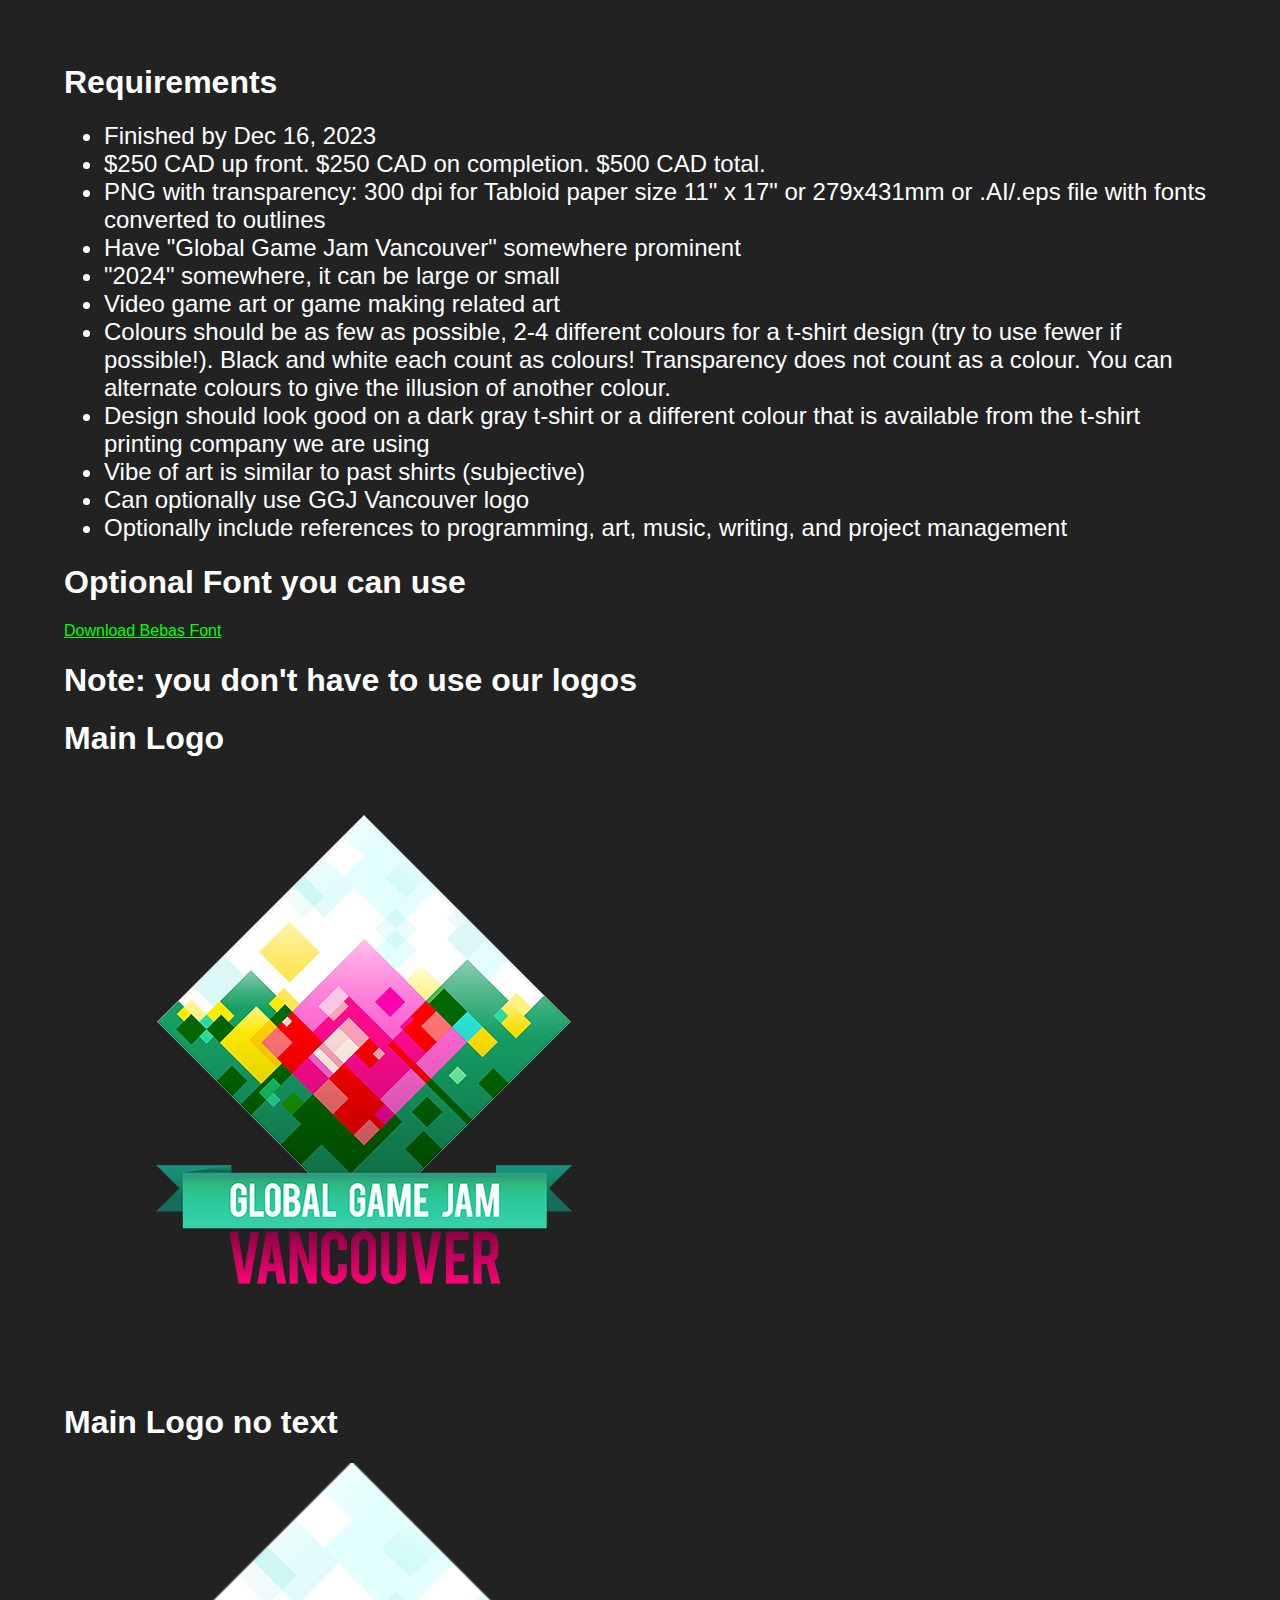
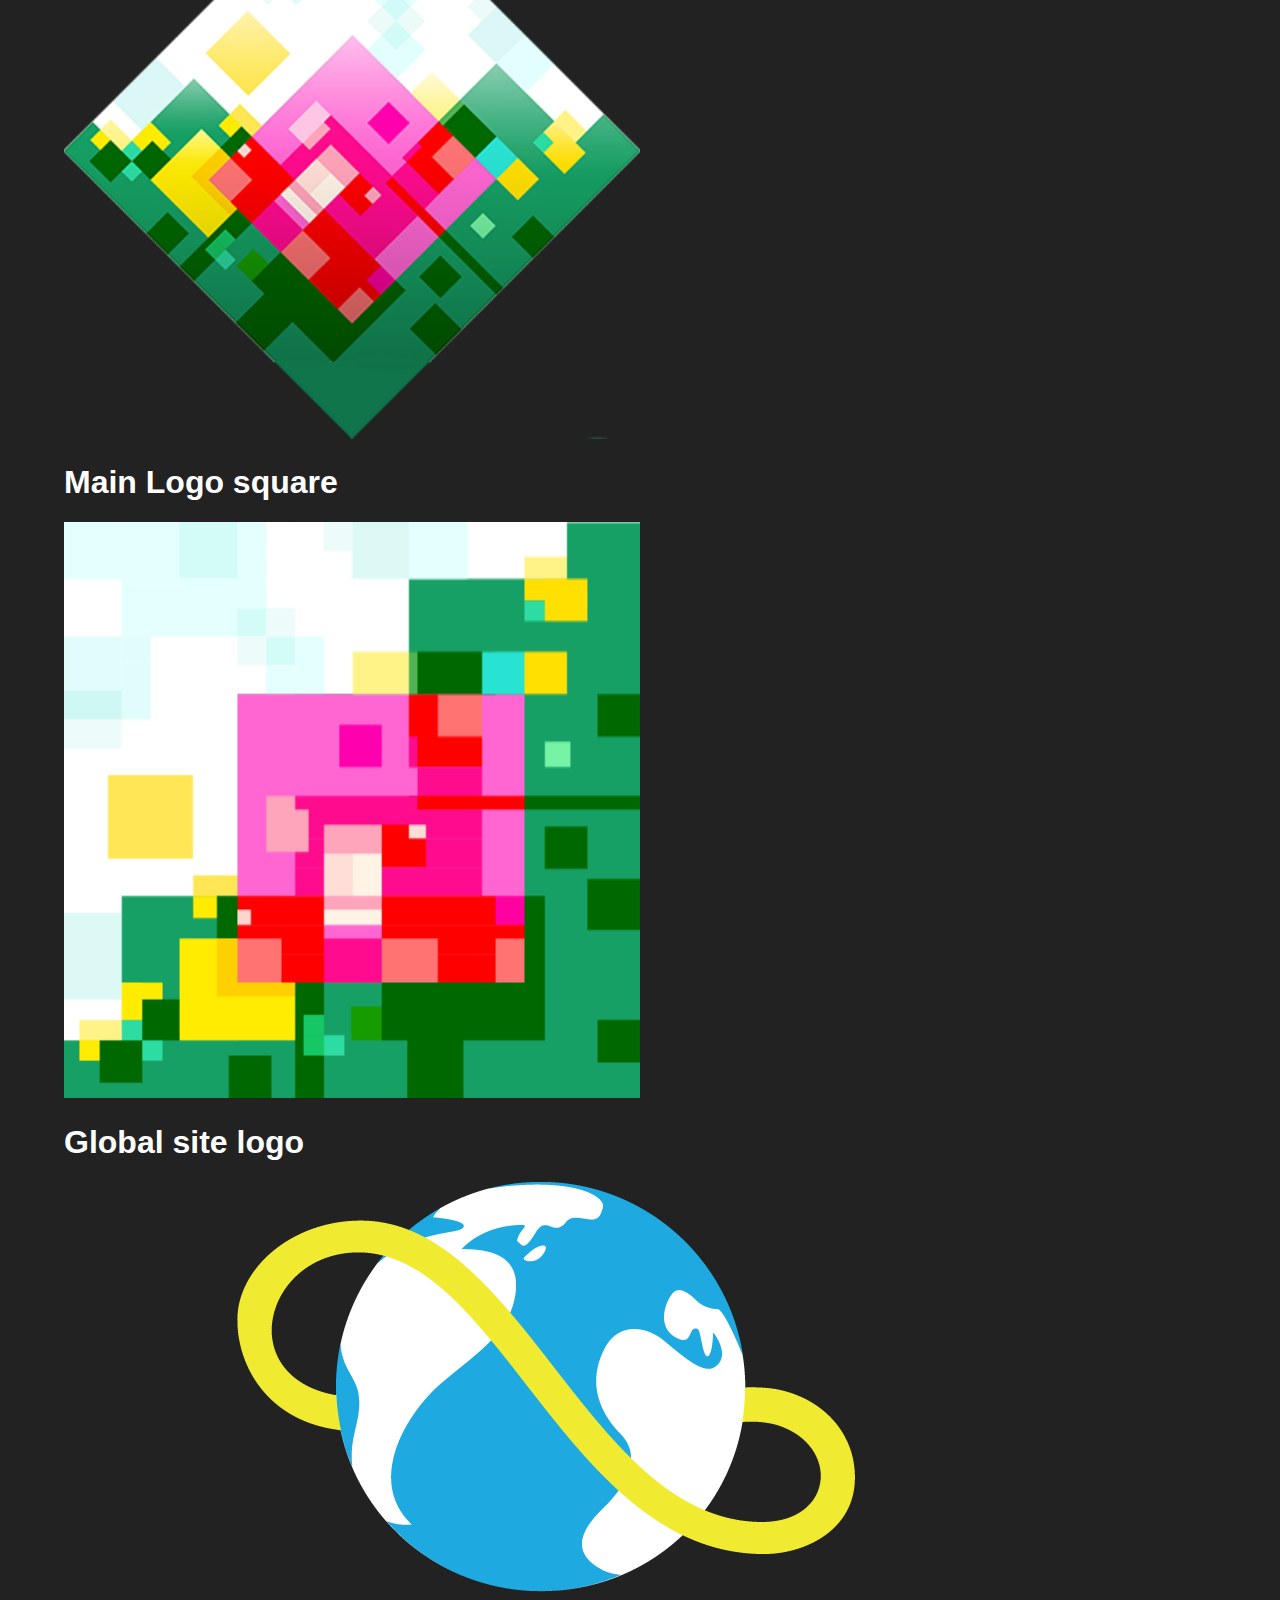
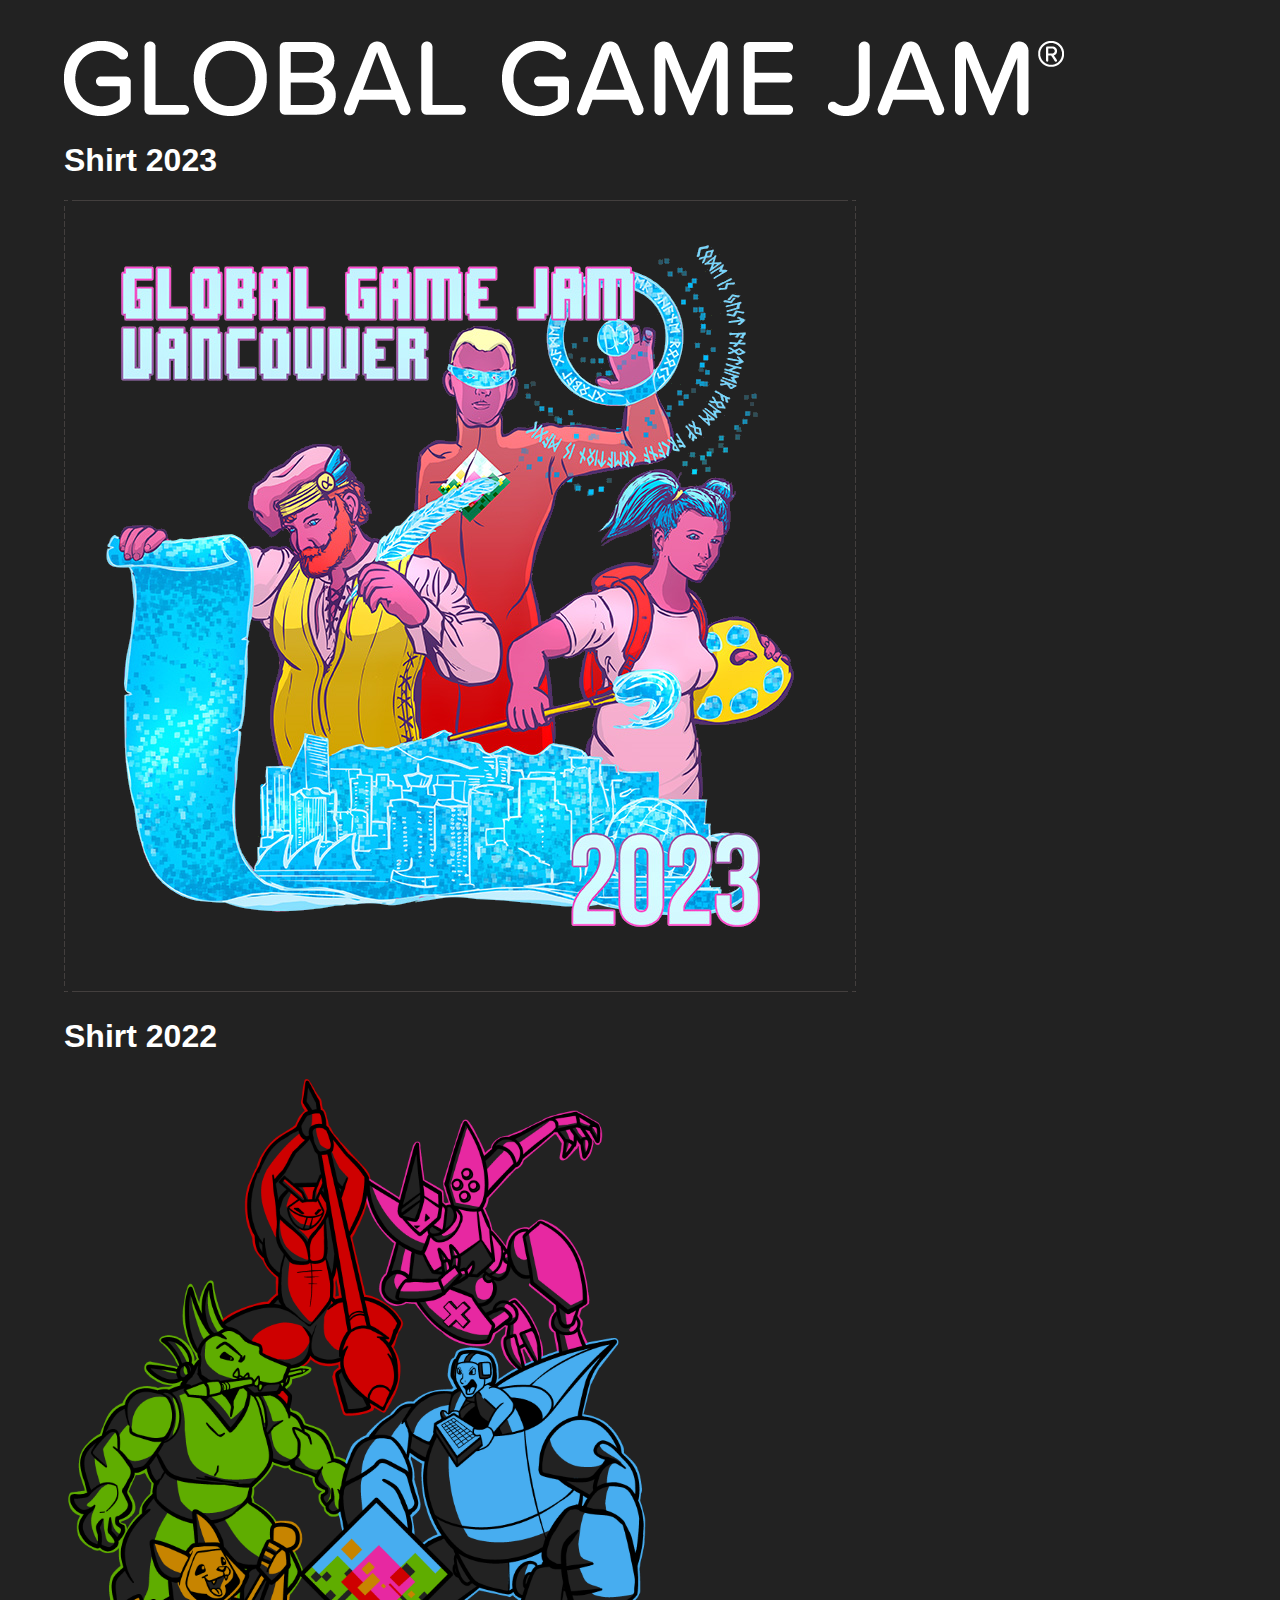
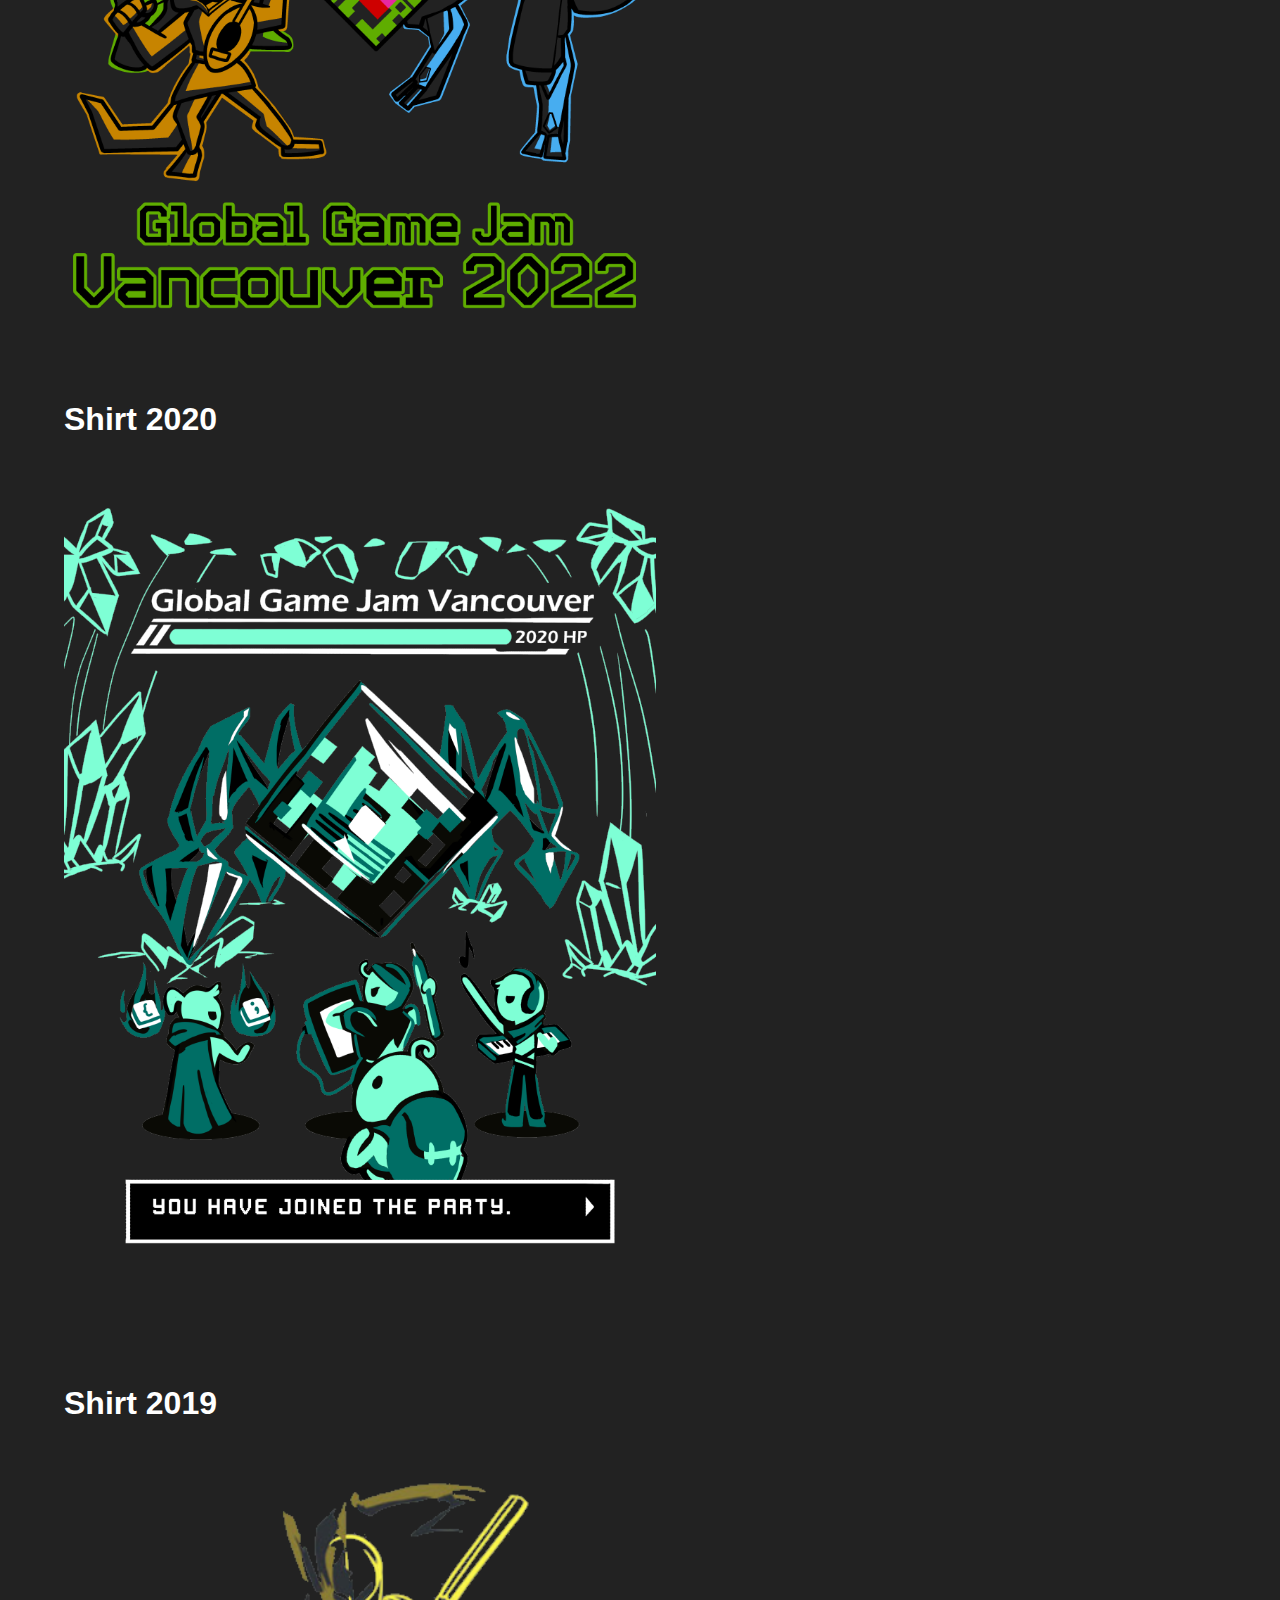
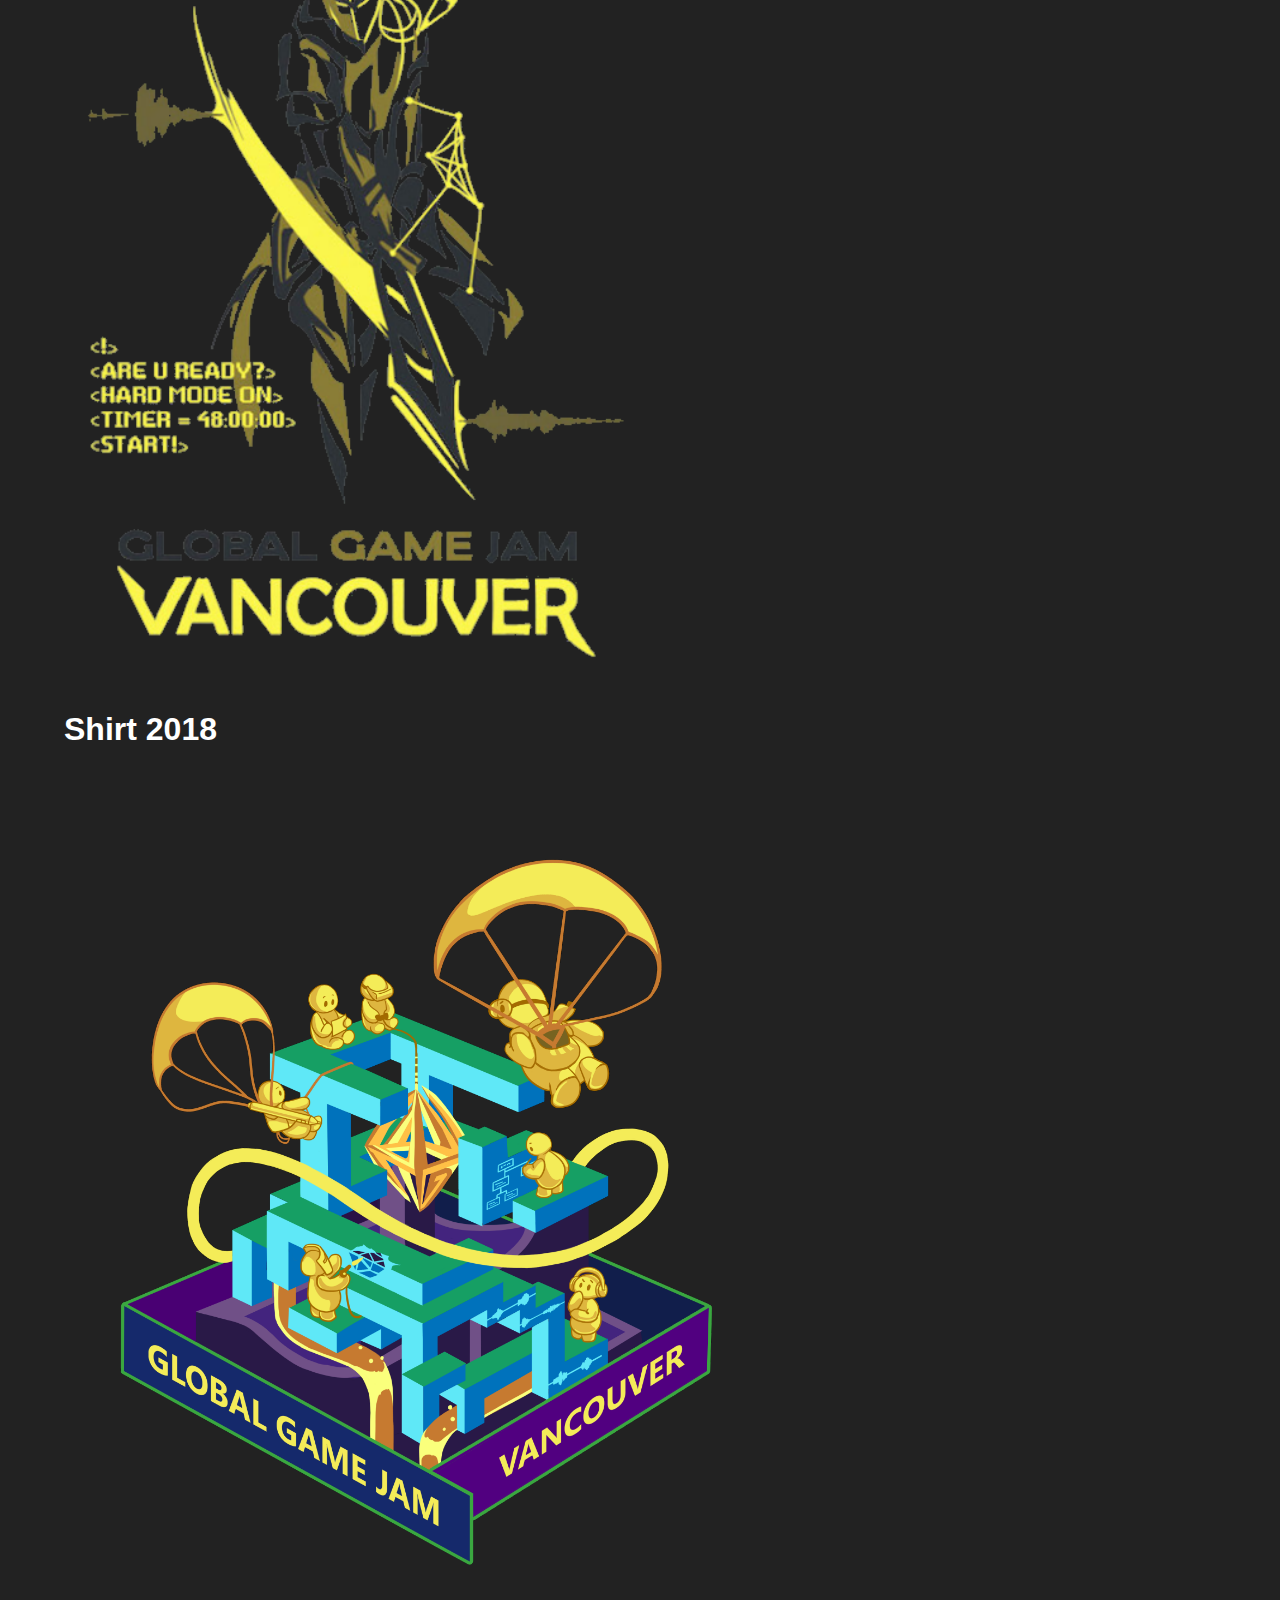
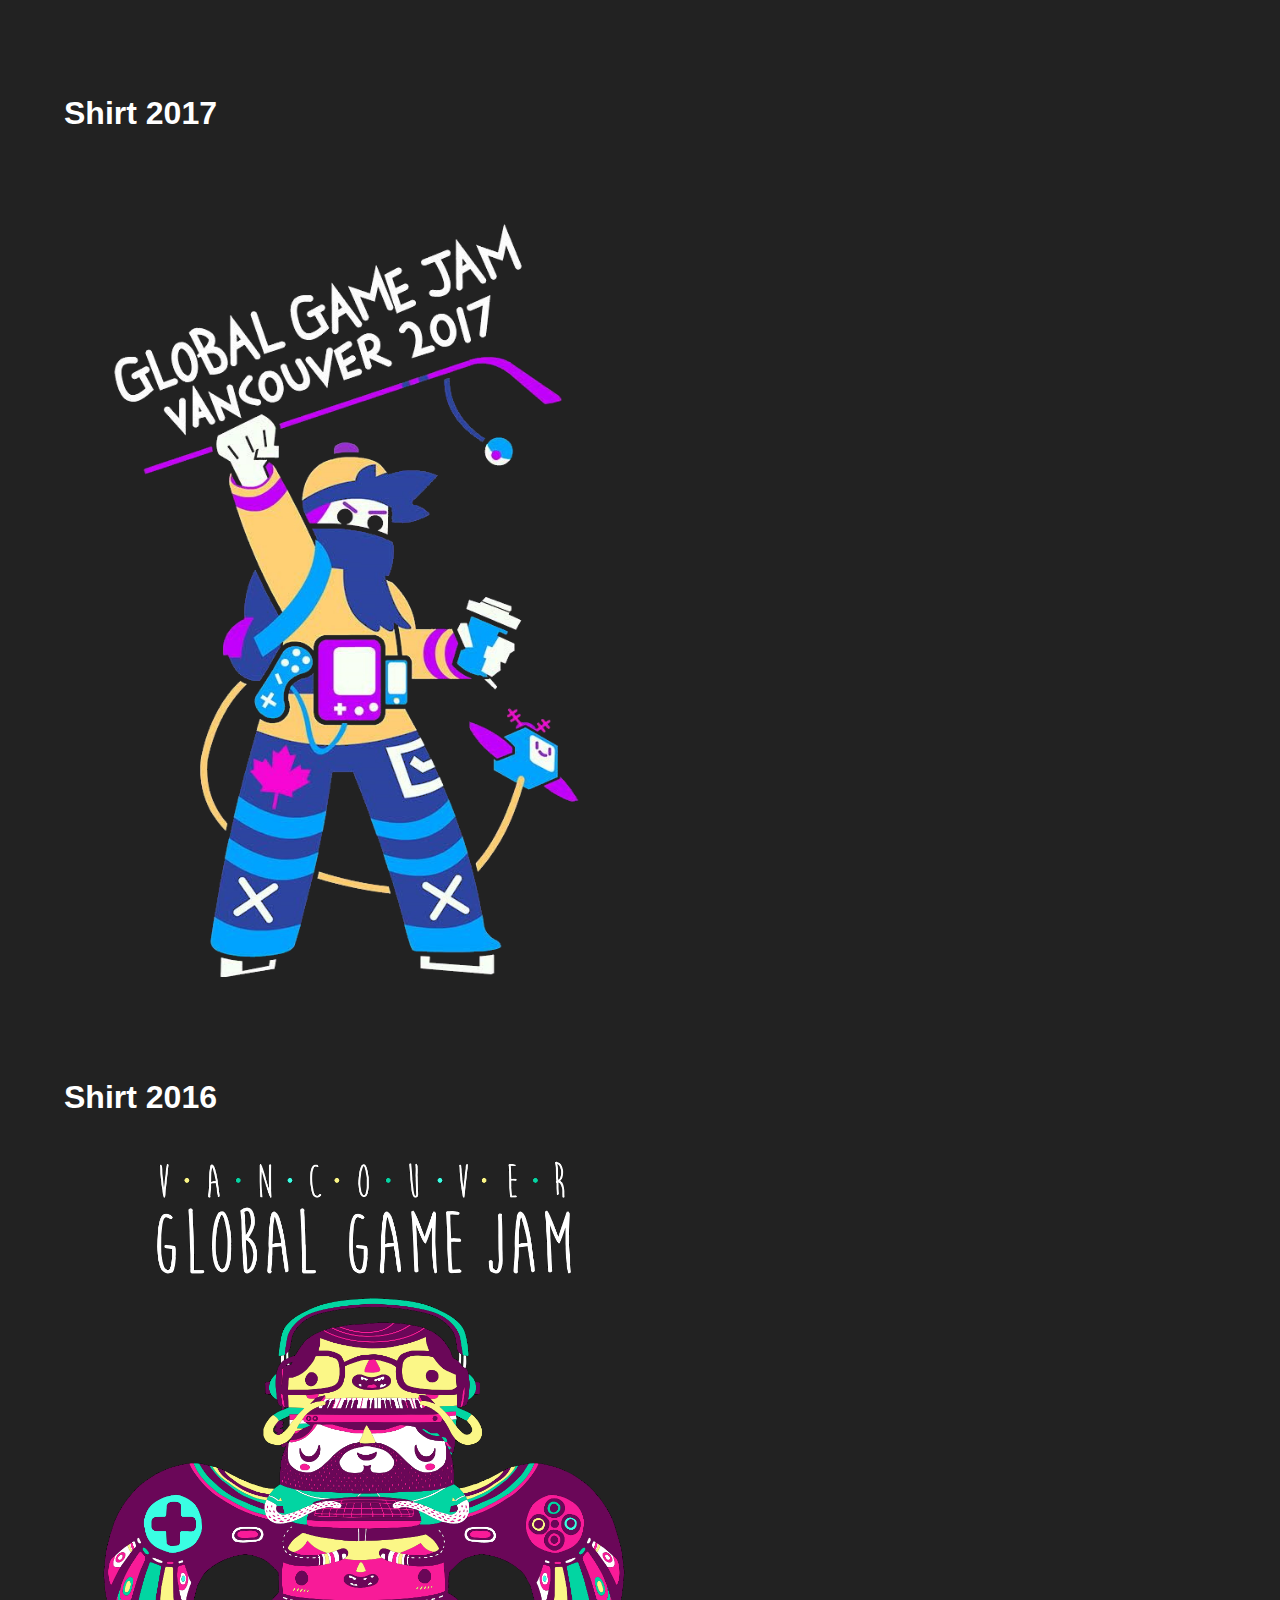
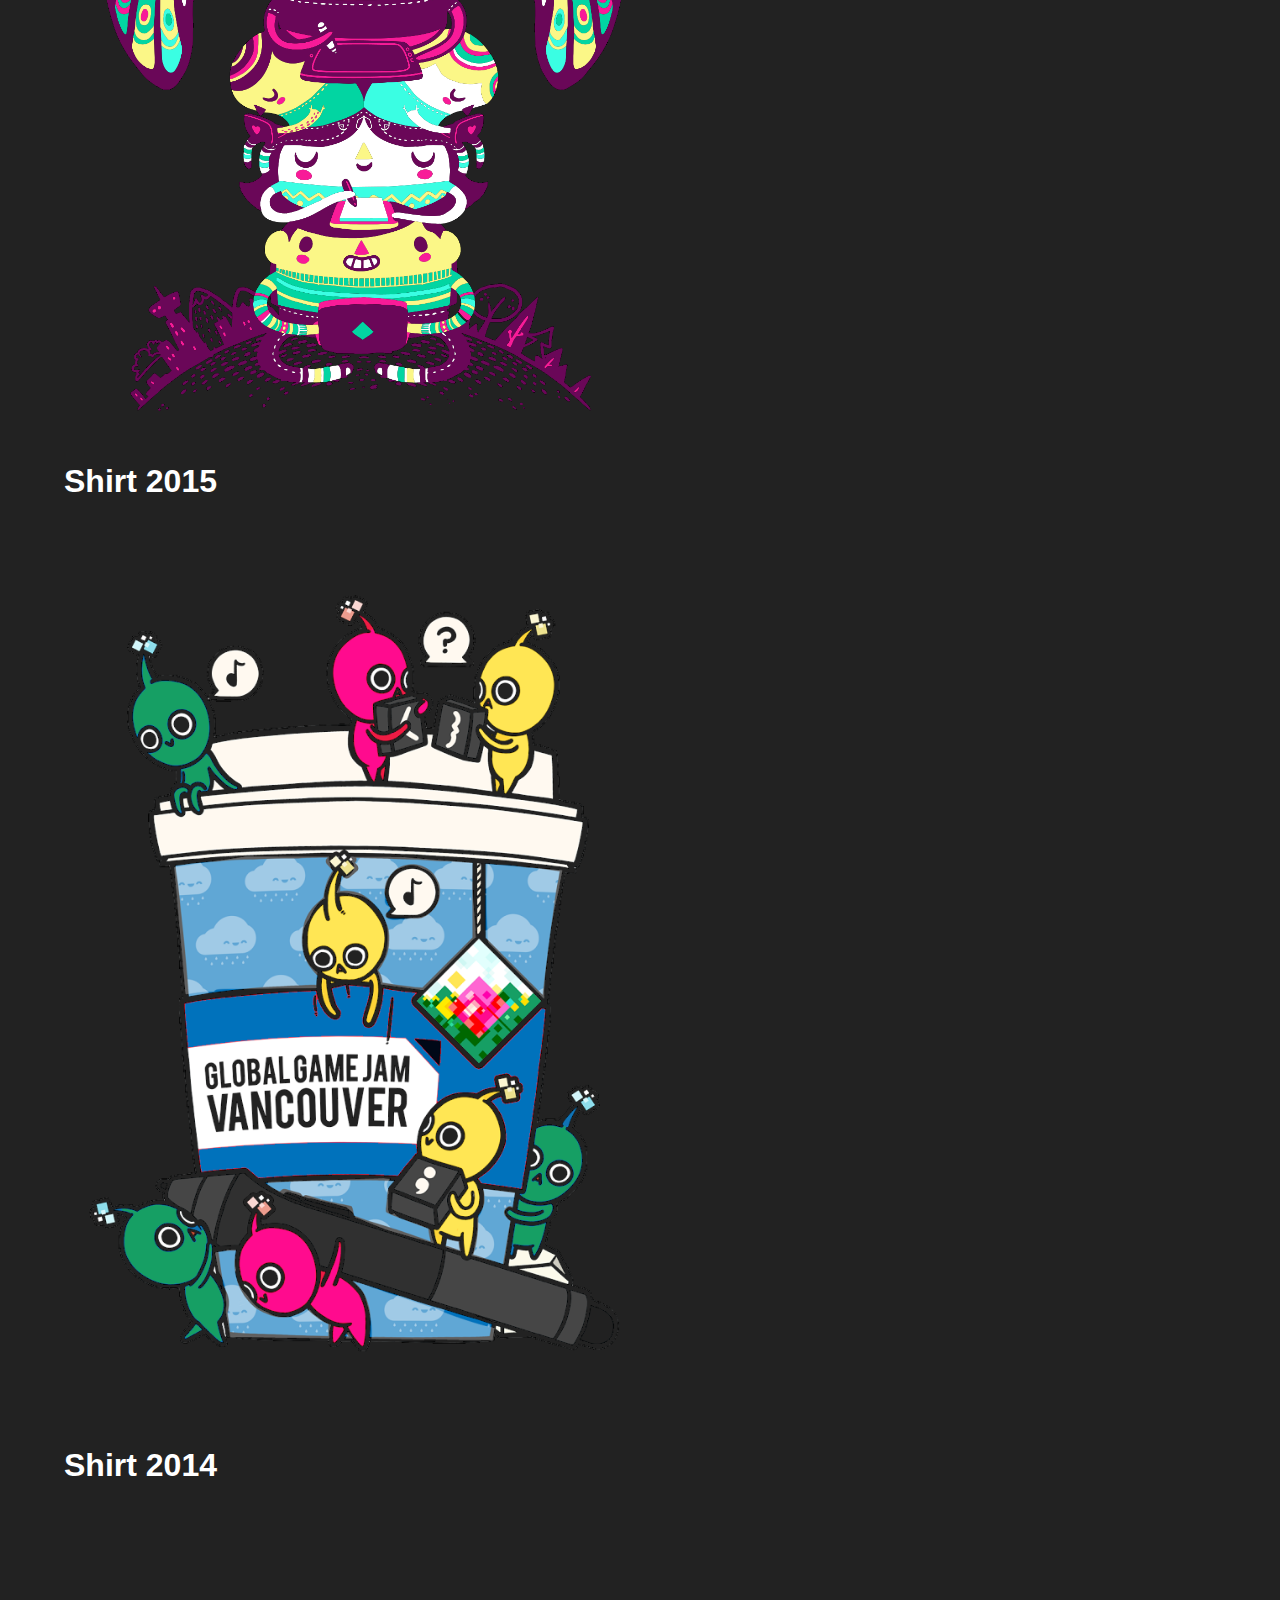
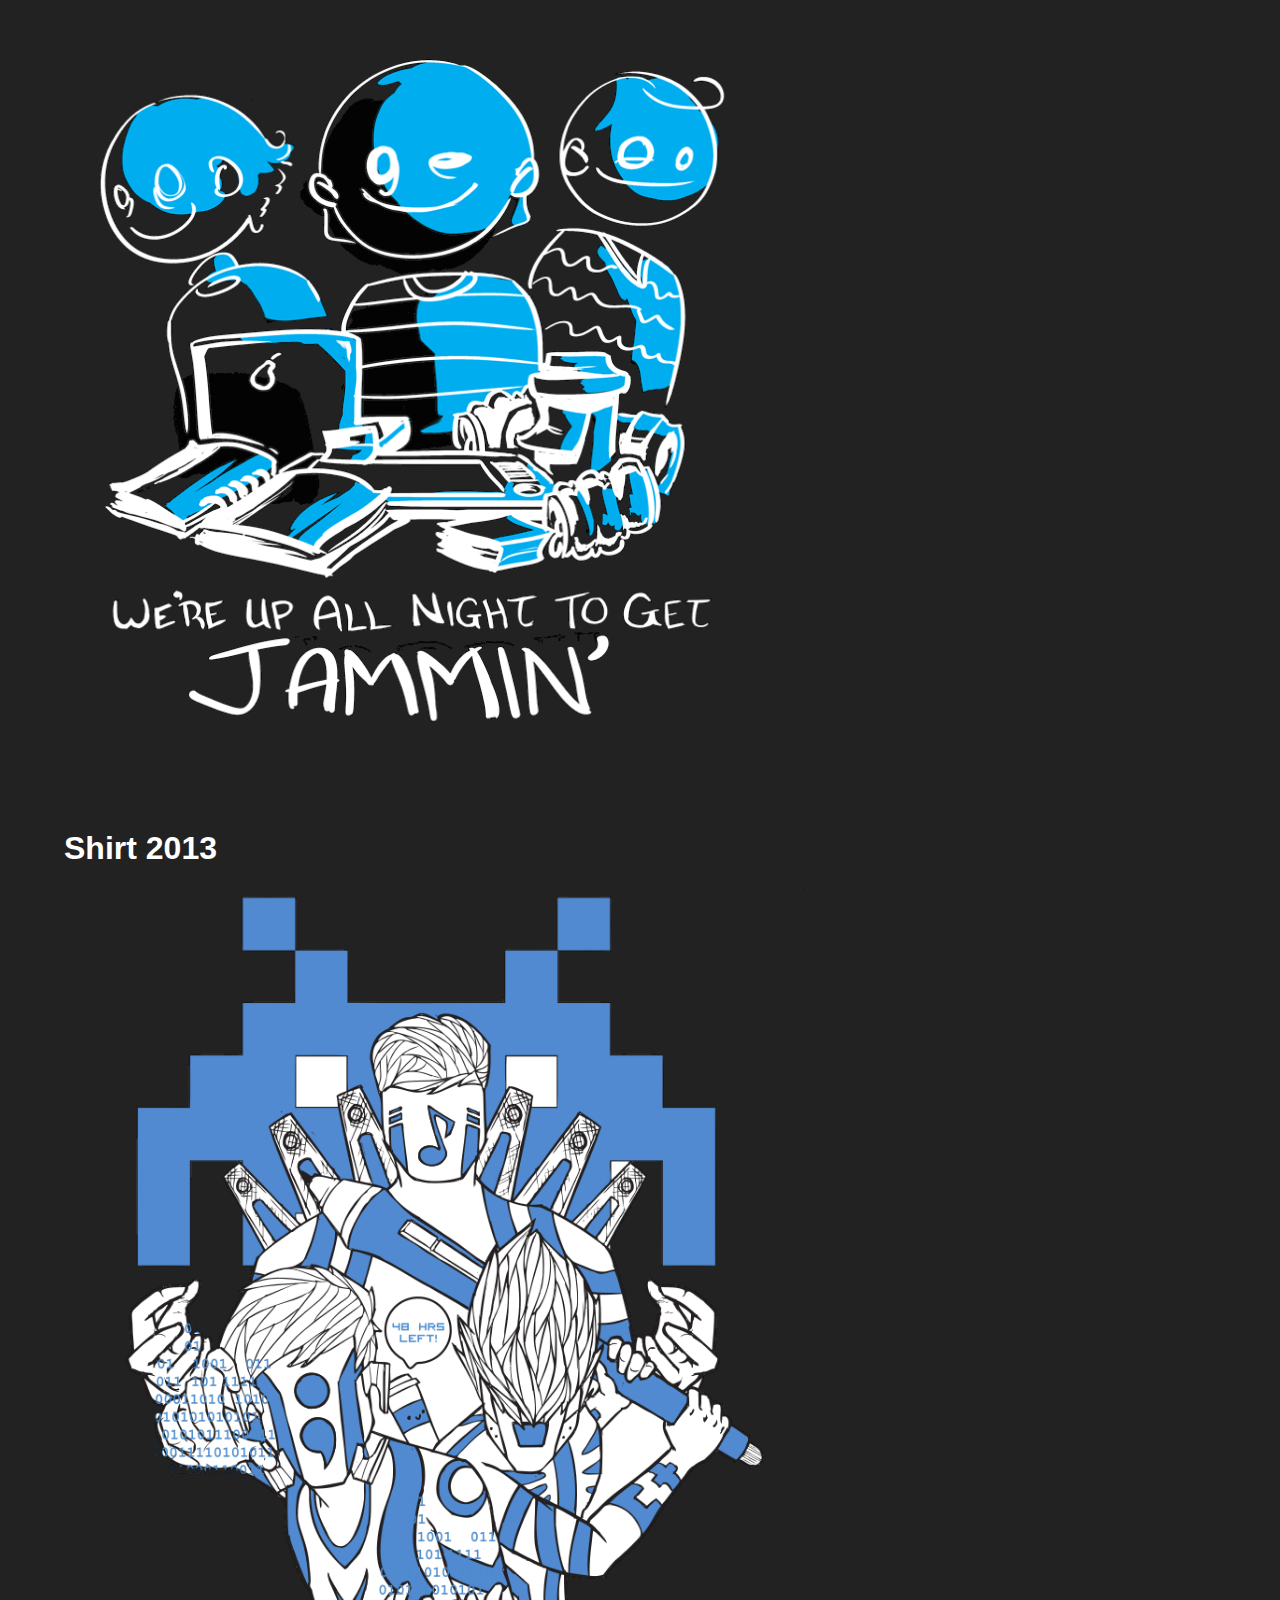
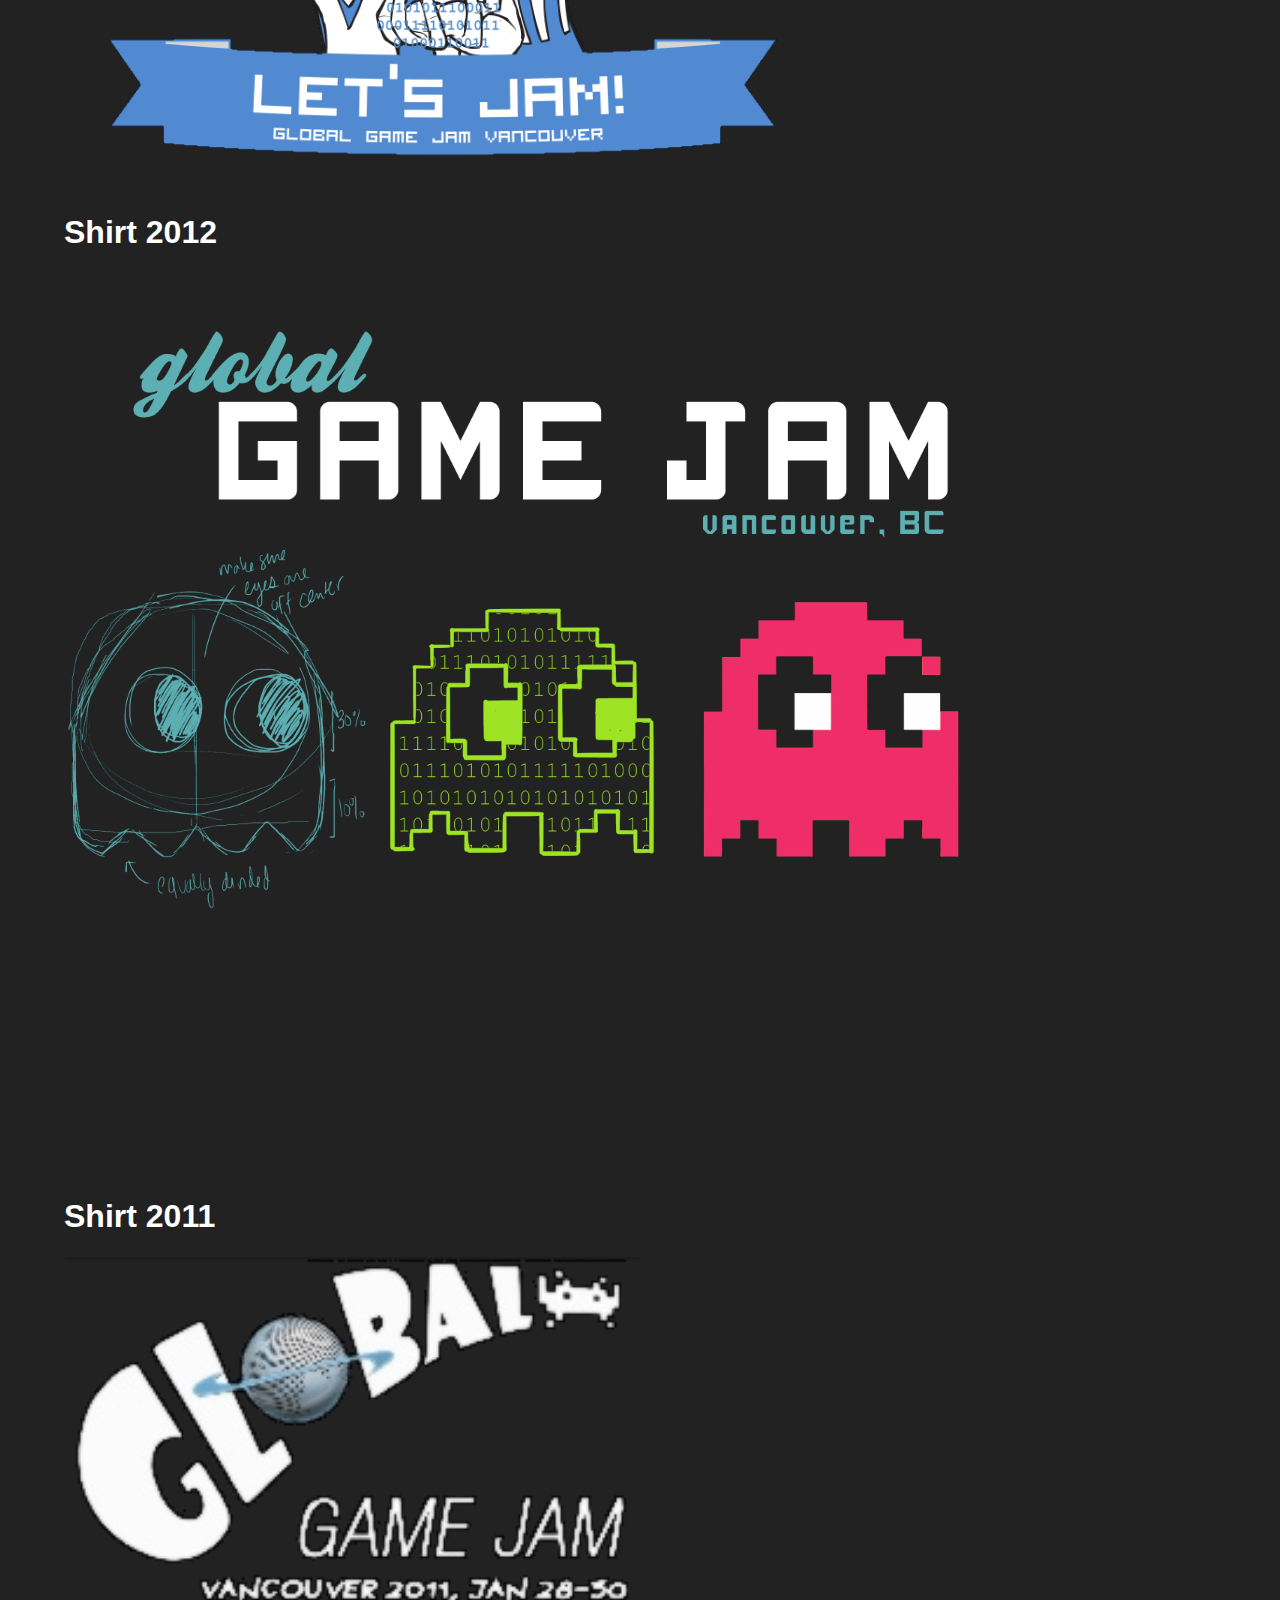
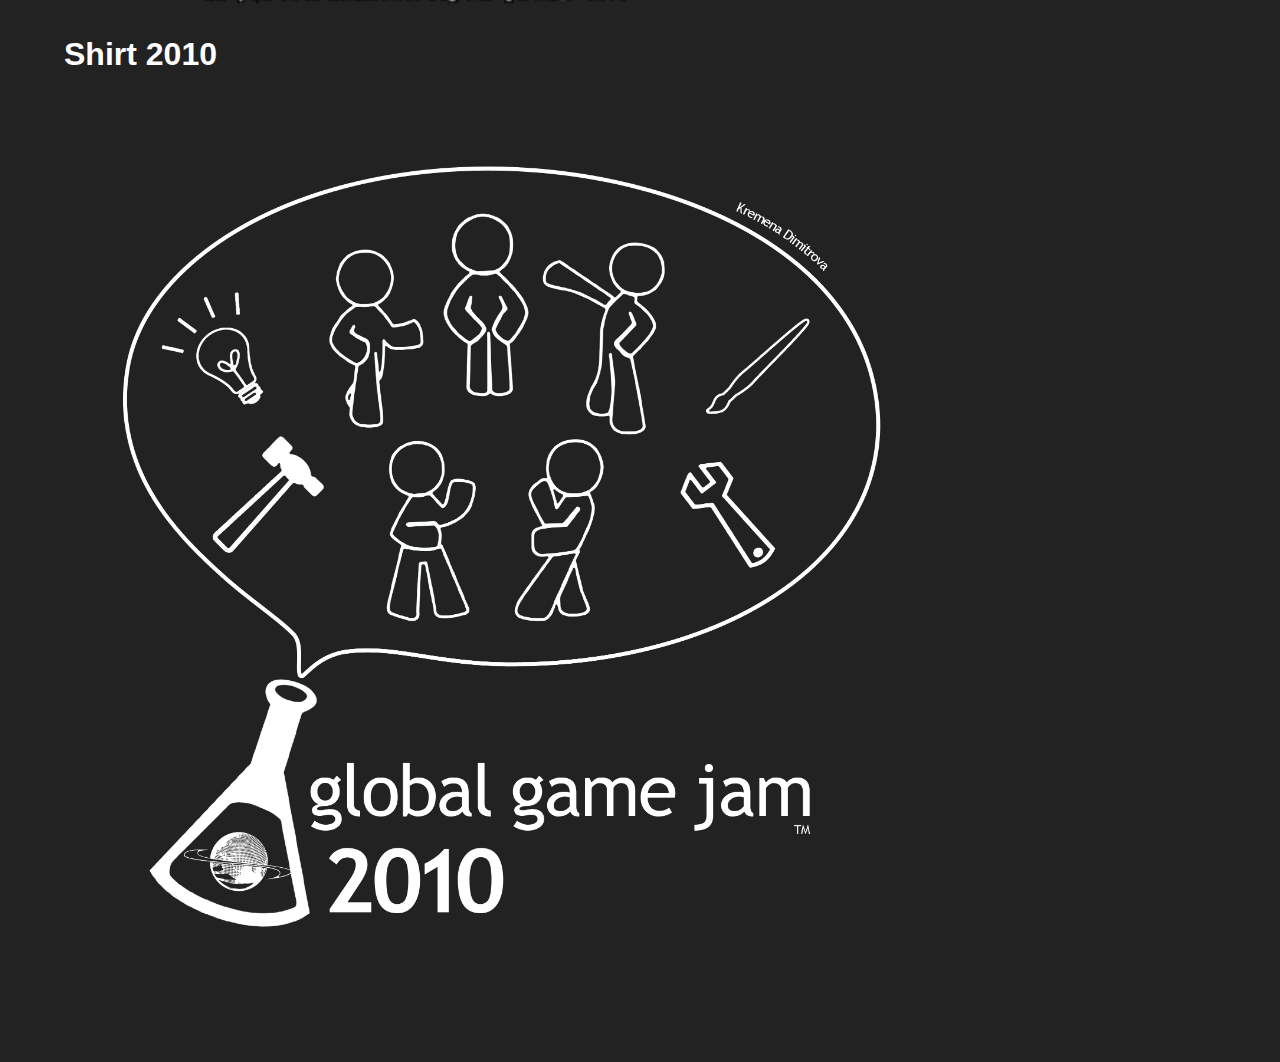
<file: shirt.html>
<!DOCTYPE html>
<!--[if lt IE 7]>      <html class="no-js lt-ie9 lt-ie8 lt-ie7"> <![endif]-->
<!--[if IE 7]>         <html class="no-js lt-ie9 lt-ie8"> <![endif]-->
<!--[if IE 8]>         <html class="no-js lt-ie9"> <![endif]-->
<!--[if gt IE 8]>      <html class="no-js"> <![endif]-->
<html>

<head>
    <meta charset="utf-8">
    <meta http-equiv="X-UA-Compatible" content="IE=edge">
    <meta name="viewport" content="width=device-width, initial-scale=1, shrink-to-fit=no" />
    <link rel="icon" type="image/x-icon" href="assets/favicon.ico" />
    <title>GGJV Shirts</title>
    <meta name="description" content="">
    <meta name="viewport" content="width=device-width, initial-scale=1">
    <style>
        body {
            background-color: #222;
            color: white;
            font-family: Arial, Helvetica, sans-serif;
            margin: 5%;
        }
        
        img {
            max-width: 100%;
            min-width: 50%;
            max-height: 100vh;
        }
        
        a {
            color: lime;
        }
        
        li {
            font-size: x-large;
        }
    </style>
</head>

<body>
    <!--[if lt IE 7]>
            <p class="browsehappy">You are using an <strong>outdated</strong> browser. Please <a href="https://mozilla.org/">upgrade your browser</a> to improve your experience.</p>
        <![endif]-->

    <h1>Requirements</h1>
    <ul>
        <li>Finished by Dec 16, 2023</li>
        <li>$250 CAD up front. $250 CAD on completion. $500 CAD total.</li>
        <li>PNG with transparency: 300 dpi for Tabloid paper size 11" x 17" or 279x431mm or .AI/.eps file with fonts converted to outlines</li>
        <li>Have "Global Game Jam Vancouver" somewhere prominent </li>
        <li>"2024" somewhere, it can be large or small</li>
        <li>Video game art or game making related art</li>
        <li>Colours should be as few as possible, 2-4 different colours for a t-shirt design (try to use fewer if possible!). Black and white each count as colours! Transparency does not count as a colour. You can alternate colours to give the illusion of another colour. </li>
        <li>Design should look good on a dark gray t-shirt or a different colour that is available from the t-shirt printing company we are using</li>
        <li>Vibe of art is similar to past shirts (subjective)</li>
        <li>Can optionally use GGJ Vancouver logo</li>
        <li>Optionally include references to programming, art, music, writing, and project management</li>
    </ul>
    <h1>Optional Font you can use</h1>
    <a href="img/BEBAS.TTF">Download Bebas Font</a>
    <h1>Note: you don't have to use our logos</h1>
    <h1>Main Logo</h1>
    <img alt="Main Logo" src="img/GGJV.png" />
    <h1>Main Logo no text</h1>
    <img alt="Main Logo no text" src="img/ggjnotext.png" />
    <h1>Main Logo square</h1>
    <img alt="Main Logo square" src="img/ggjlogosquare.png" />
    <h1>Global site logo</h1>
    <img alt="Global site logo" src="img/ggjmain.png" />
    <h1>Shirt 2023</h1>
    <img alt="Shirt 2023" src="img/shirt2023.png" />
    <h1>Shirt 2022</h1>
    <img alt="Shirt 2022" src="img/shirt2022.png" />
    <h1>Shirt 2020</h1>
    <img alt="Shirt 2020" src="img/shirt2020.png" />
    <h1>Shirt 2019</h1>
    <img alt="Shirt 2019" src="img/shirt2019.png" />
    <h1>Shirt 2018</h1>
    <img alt="Shirt 2018" src="img/shirt2018.png" />
    <h1>Shirt 2017</h1>
    <img alt="Shirt 2017" src="img/shirt2017.png" />
    <h1>Shirt 2016</h1>
    <img alt="Shirt 2016" src="img/shirt2016.png" />
    <h1>Shirt 2015</h1>
    <img alt="Shirt 2015" src="img/shirt2015.png" />
    <h1>Shirt 2014</h1>
    <img alt="Shirt 2014" src="img/shirt2014.png" />
    <h1>Shirt 2013</h1>
    <img alt="Shirt 2013" src="img/shirt2013.png" />
    <h1>Shirt 2012</h1>
    <img alt="Shirt 2012" src="img/shirt2012.png" />
    <h1>Shirt 2011</h1>
    <img alt="Shirt 2011" src="img/shirt2011.png" />
    <h1>Shirt 2010</h1>
    <img alt="Shirt 2010" src="img/shirt2010.png" />

</body>

</html>

</html>
</file>
